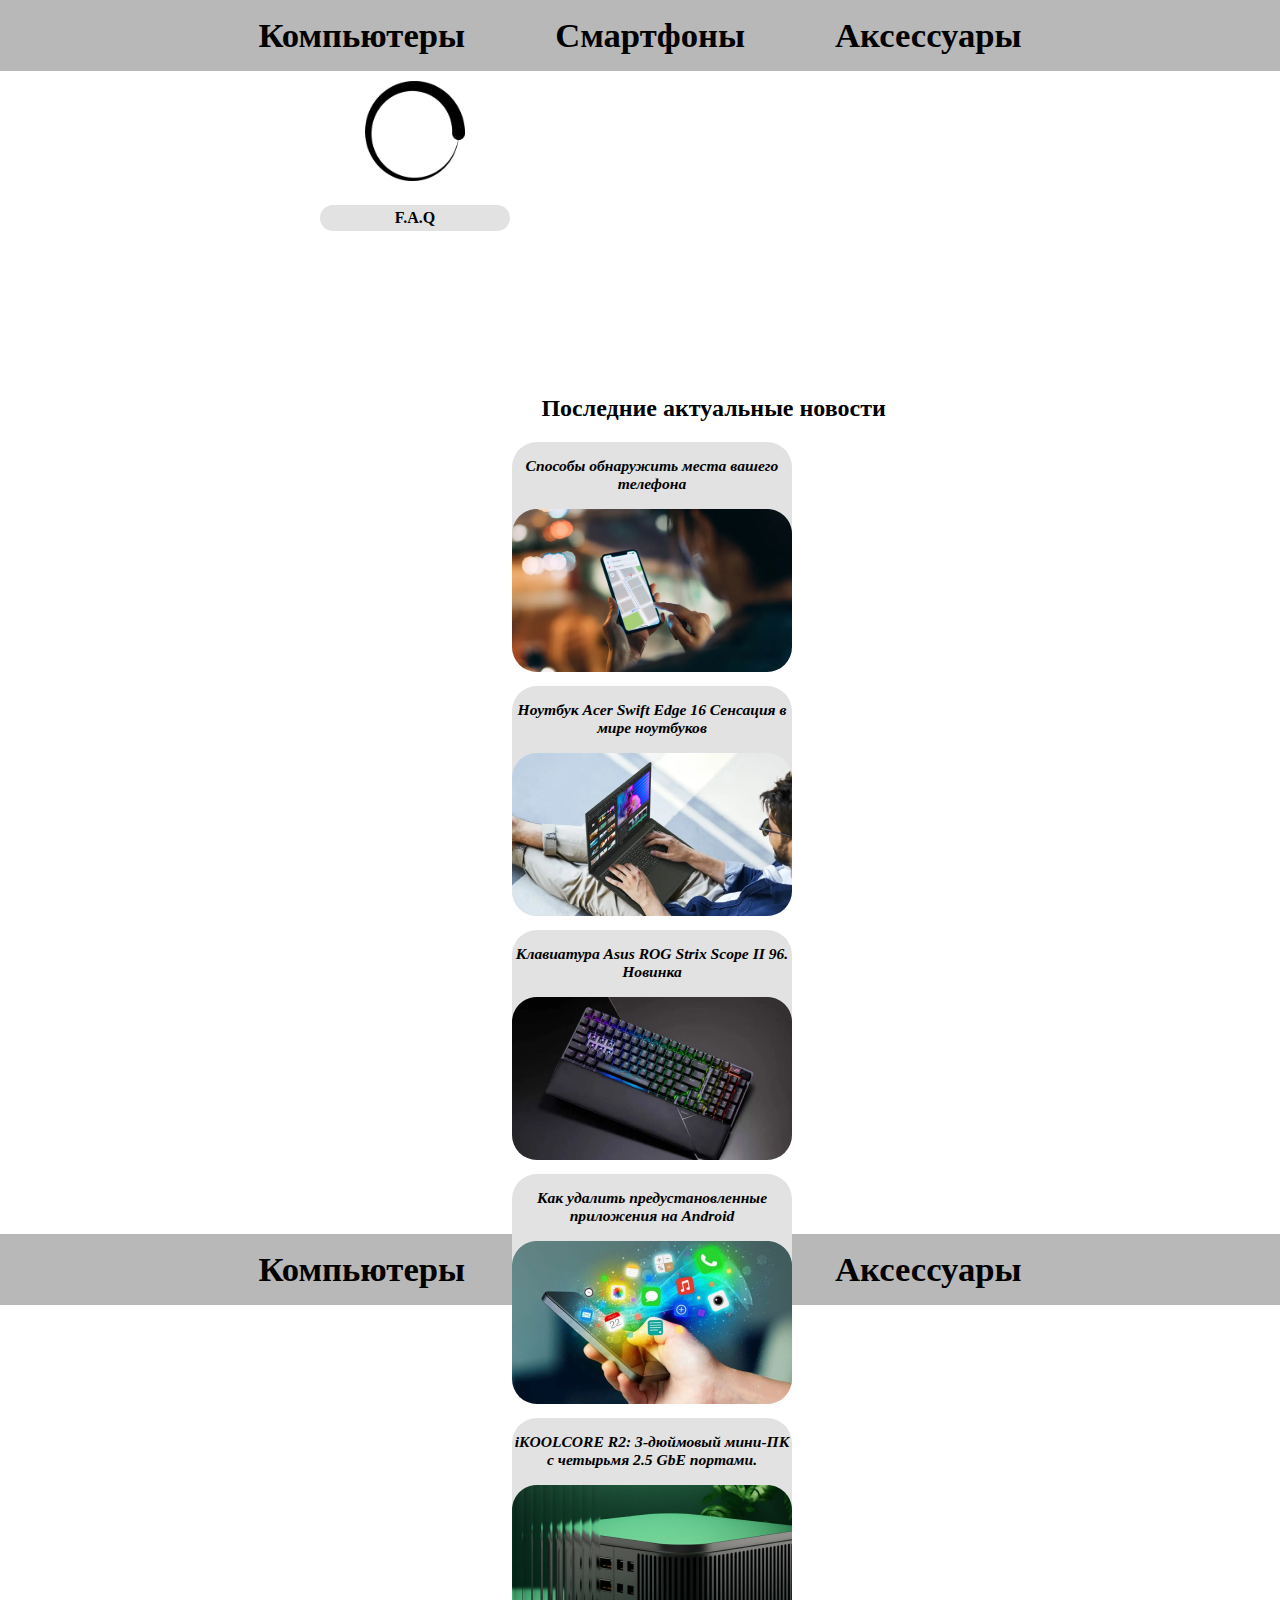
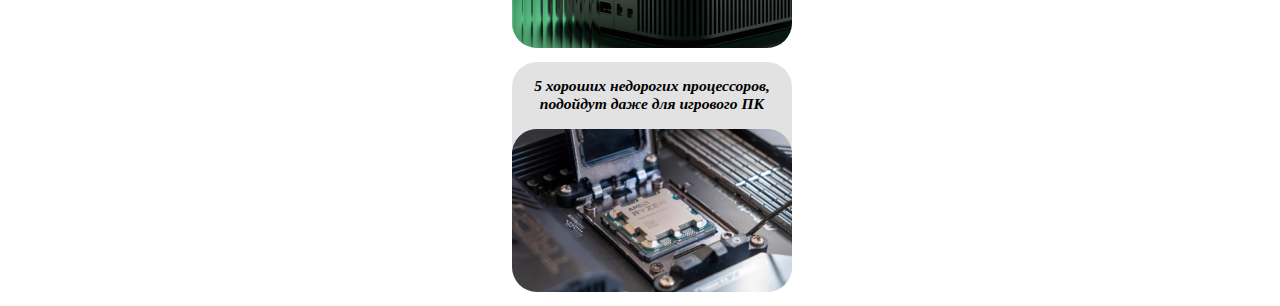
<file: index.html>
<!DOCTYPE html>
<html lang="ru">
<head>
  <meta charset="UTF-8">
  <meta name="viewport" 
  content="width=device-width, user-scalable=no, initial-scale=1.0, 
  maximum-scale=1.0, minimal-scale=1.0">
  <meta http-equiv="X-UA-Compatible" content="ie=edge">
  <link rel="stylesheet" href="style.css">
  <title>Новинки компьютерной техники и новейшие разработки</title>
</head>
<body>
  <header>
        <ul class="menu-list">
            <li class="menu-item"><a href="computers.html">Компьютеры</a></li>
            <li class="menu-item"><a href="smartphones.html">Смартфоны</a></li>
            <li class="menu-item"><a href="accessories.html">Аксессуары</a></li>
        </ul>
</header>
<div class="container">
  <div class="news left">
    <div class="logo">
      <a href="index.html"><img src="img/logo.png" width="100px" height="100px"></a>
    </div>
    <div class="FAQ">
      <h2>F.A.Q</h2>
      <hr>
      <a href="faq1.html">
        <p>Зачем нужны компьютерные технологии?</p>
      </a>
      <hr>
      <a href="faq2.html">
      <p>Почему "Новинки компьютерной техники?"</p>
      </a>
    </div>
  </div>
  <div class="news right">
    <div class="title"><h2>Последние актуальные новости</h2></div>
    <div class="news-block">
      <a href="#">
        <h3>Способы обнаружить места вашего телефона</h3>
        <br>
        <img src="img/smartphone3.png">
      </a>
    </div>
    <div class="news-block">
      <a href="#">
        <h3>Ноутбук Acer Swift Edge 16 Сенсация в мире ноутбуков</h3>
        <br>
        <img src="img/image 1Новости2.png">
      </a>
    </div>
    <div class="news-block">
      <a href="#">
        <h3>Клавиатура Asus ROG Strix Scope II 96. Новинка</h3>
        <br>
        <img src="img/image 1Новости3.png">
      </a>
    </div>
    <div class="news-block">
      <a href="#">
        <h3>Как удалить предустановленные приложения на Android</h3>
        <br>
        <img src="img/image 1Новости4.png">
      </a>
    </div>
    <div class="news-block">
      <a href="#">
        <h3>iKOOLCORE R2: 3-дюймовый мини-ПК с четырьмя 2.5 GbE портами.</h3>
        <br>
        <img src="img/image 1Новости5.png">
      </a>
    </div>
    <div class="news-block">
      <a href="#">
        <h3>5 хороших недорогих процессоров, подойдут даже для игрового ПК</h3>
        <br>
        <img src="img/image 1Новости6.png">
      </a>
    </div>
  </div>
</div>
  <footer>
    <ul class="menu-list">
      <li class="menu-item"><a href="computers.html">Компьютеры</a></li>
      <li class="menu-item"><a href="smartphones.html">Смартфоны</a></li>
      <li class="menu-item"><a href="accessories.html">Аксессуары</a></li>
  </ul>
  </footer>
</body>
</html>
</file>
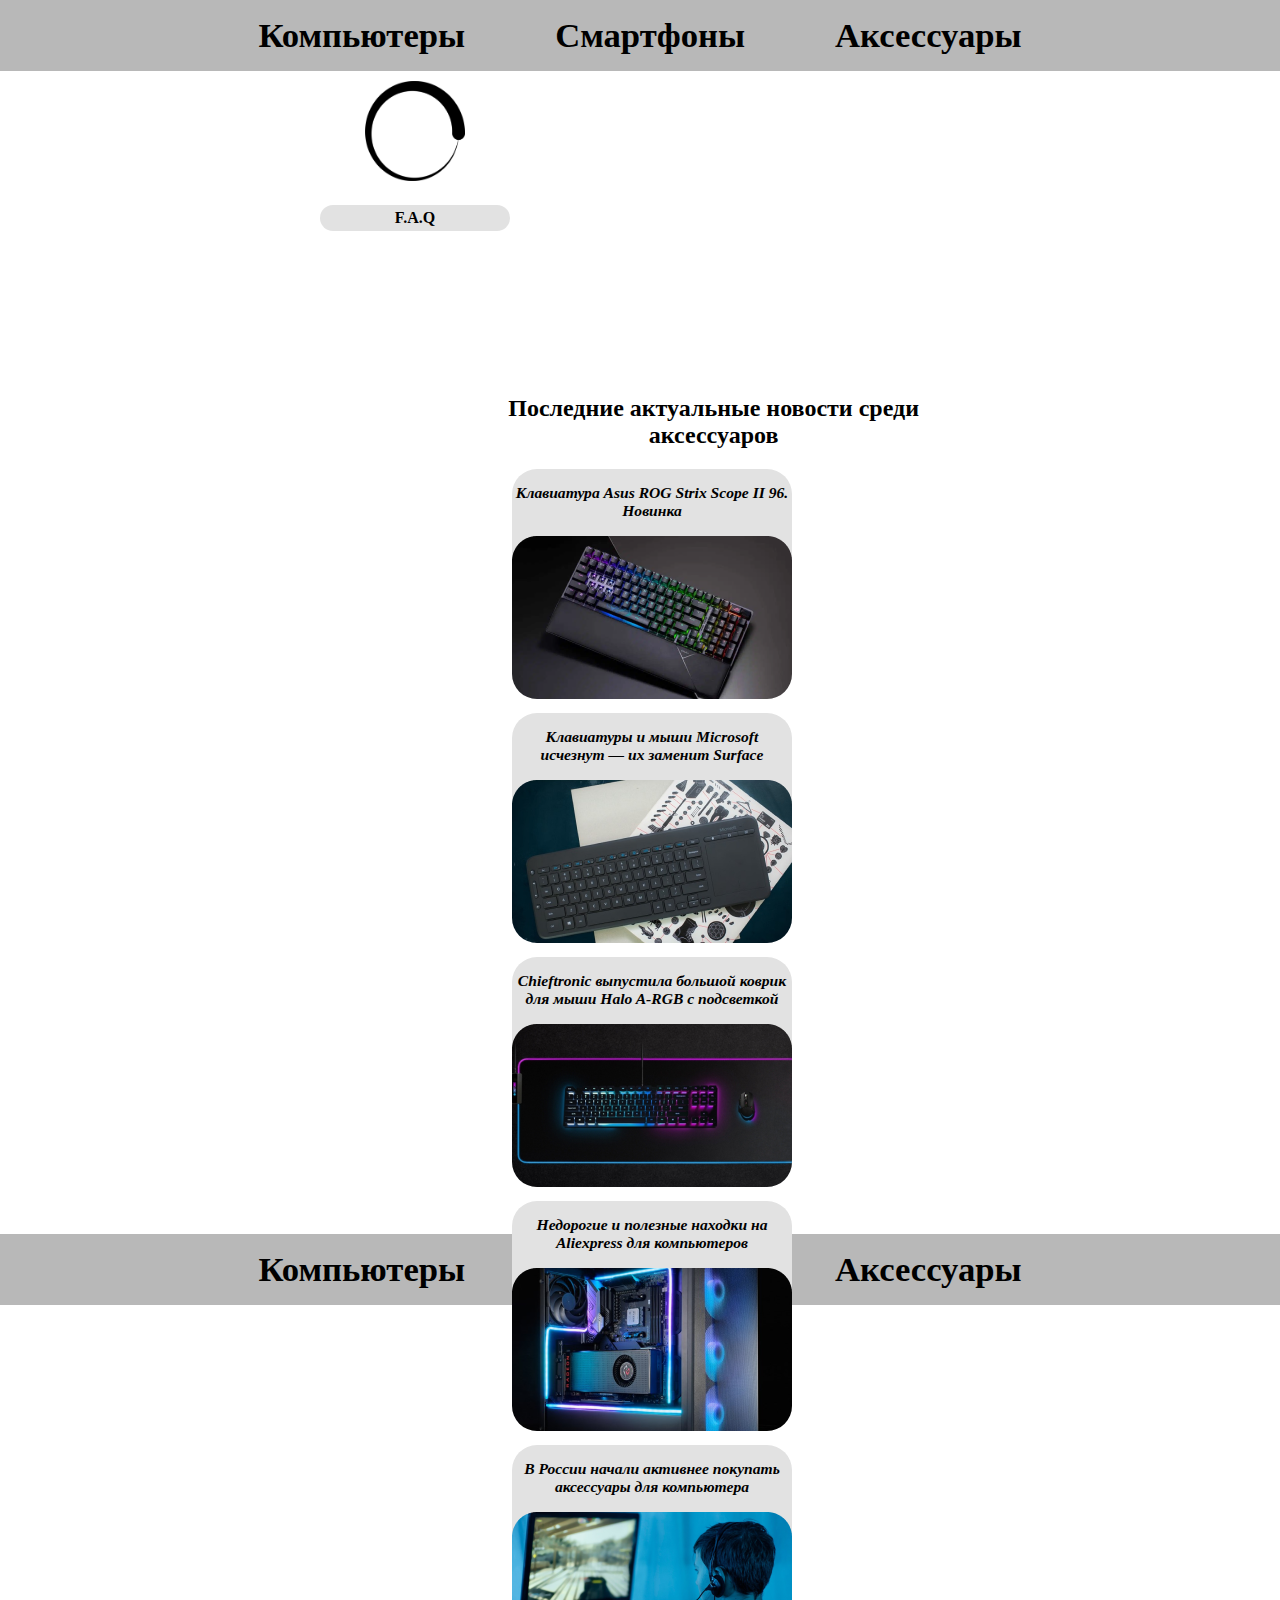
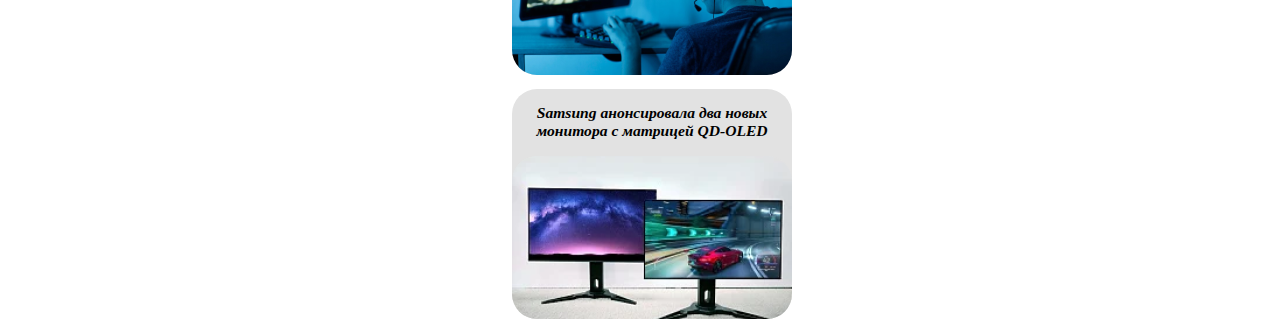
<file: accessories.html>
<!DOCTYPE html>
<html lang="ru">
<head>
  <meta charset="UTF-8">
  <meta name="viewport" 
  content="width=device-width, user-scalable=no, initial-scale=1.0, 
  maximum-scale=1.0, minimal-scale=1.0">
  <meta http-equiv="X-UA-Compatible" content="ie=edge">
  <link rel="stylesheet" href="style.css">
  <title>Новинки компьютерной техники и новейшие разработки</title>
</head>
<body>
  <header>
        <ul class="menu-list">
            <li class="menu-item"><a href="computers.html">Компьютеры</a></li>
            <li class="menu-item"><a href="smartphones.html">Смартфоны</a></li>
            <li class="menu-item"><a href="accessories.html">Аксессуары</a></li>
        </ul>
</header>
<div class="container">
  <div class="news left">
    <div class="logo">
      <a href="index.html"><img src="img/logo.png" width="100px" height="100px"></a>
    </div>
    <div class="FAQ">
      <h2>F.A.Q</h2>
      <hr>
      <a href="faq1.html">
        <p>Зачем нужны компьютерные технологии?</p>
      </a>
      <hr>
      <a href="faq2.html">
      <p>Почему "Новинки компьютерной техники?"</p>
      </a>
    </div>
  </div>
  <div class="news right">
    <div class="title"><h2>Последние актуальные новости среди аксессуаров</h2></div>
    <div class="news-block">
      <a href="#">
        <h3>Клавиатура Asus ROG Strix Scope II 96. Новинка</h3>
        <br>
        <img src="img/image 1Новости3.png">
      </a>
    </div>
    <div class="news-block">
      <a href="#">
        <h3>Клавиатуры и мыши Microsoft исчезнут — их заменит Surface</h3>
        <br>
        <img src="img/accessories2.png">
      </a>
    </div>
    <div class="news-block">
      <a href="#">
        <h3>Chieftronic выпустила большой коврик для мыши Halo A-RGB с подсветкой</h3>
        <br>
        <img src="img/accessories3.png">
      </a>
    </div>
    <div class="news-block">
      <a href="#">
        <h3>Недорогие и полезные находки на Aliexpress для компьютеров</h3>
        <br>
        <img src="img/accessories4.png">
      </a>
    </div>
    <div class="news-block">
      <a href="#">
        <h3>В России начали активнее покупать аксессуары для компьютера</h3>
        <br>
        <img src="img/accessories5.png">
      </a>
    </div>
    <div class="news-block">
      <a href="#">
        <h3>Samsung анонсировала два новых монитора с матрицей QD-OLED</h3>
        <br>
        <img src="img/accessories6.png">
      </a>
    </div>
  </div>
</div>
  <footer>
    <ul class="menu-list">
      <li class="menu-item"><a href="computers.html">Компьютеры</a></li>
      <li class="menu-item"><a href="smartphones.html">Смартфоны</a></li>
      <li class="menu-item"><a href="accessories.html">Аксессуары</a></li>
  </ul>
  </footer>

</body>
</html>
</file>
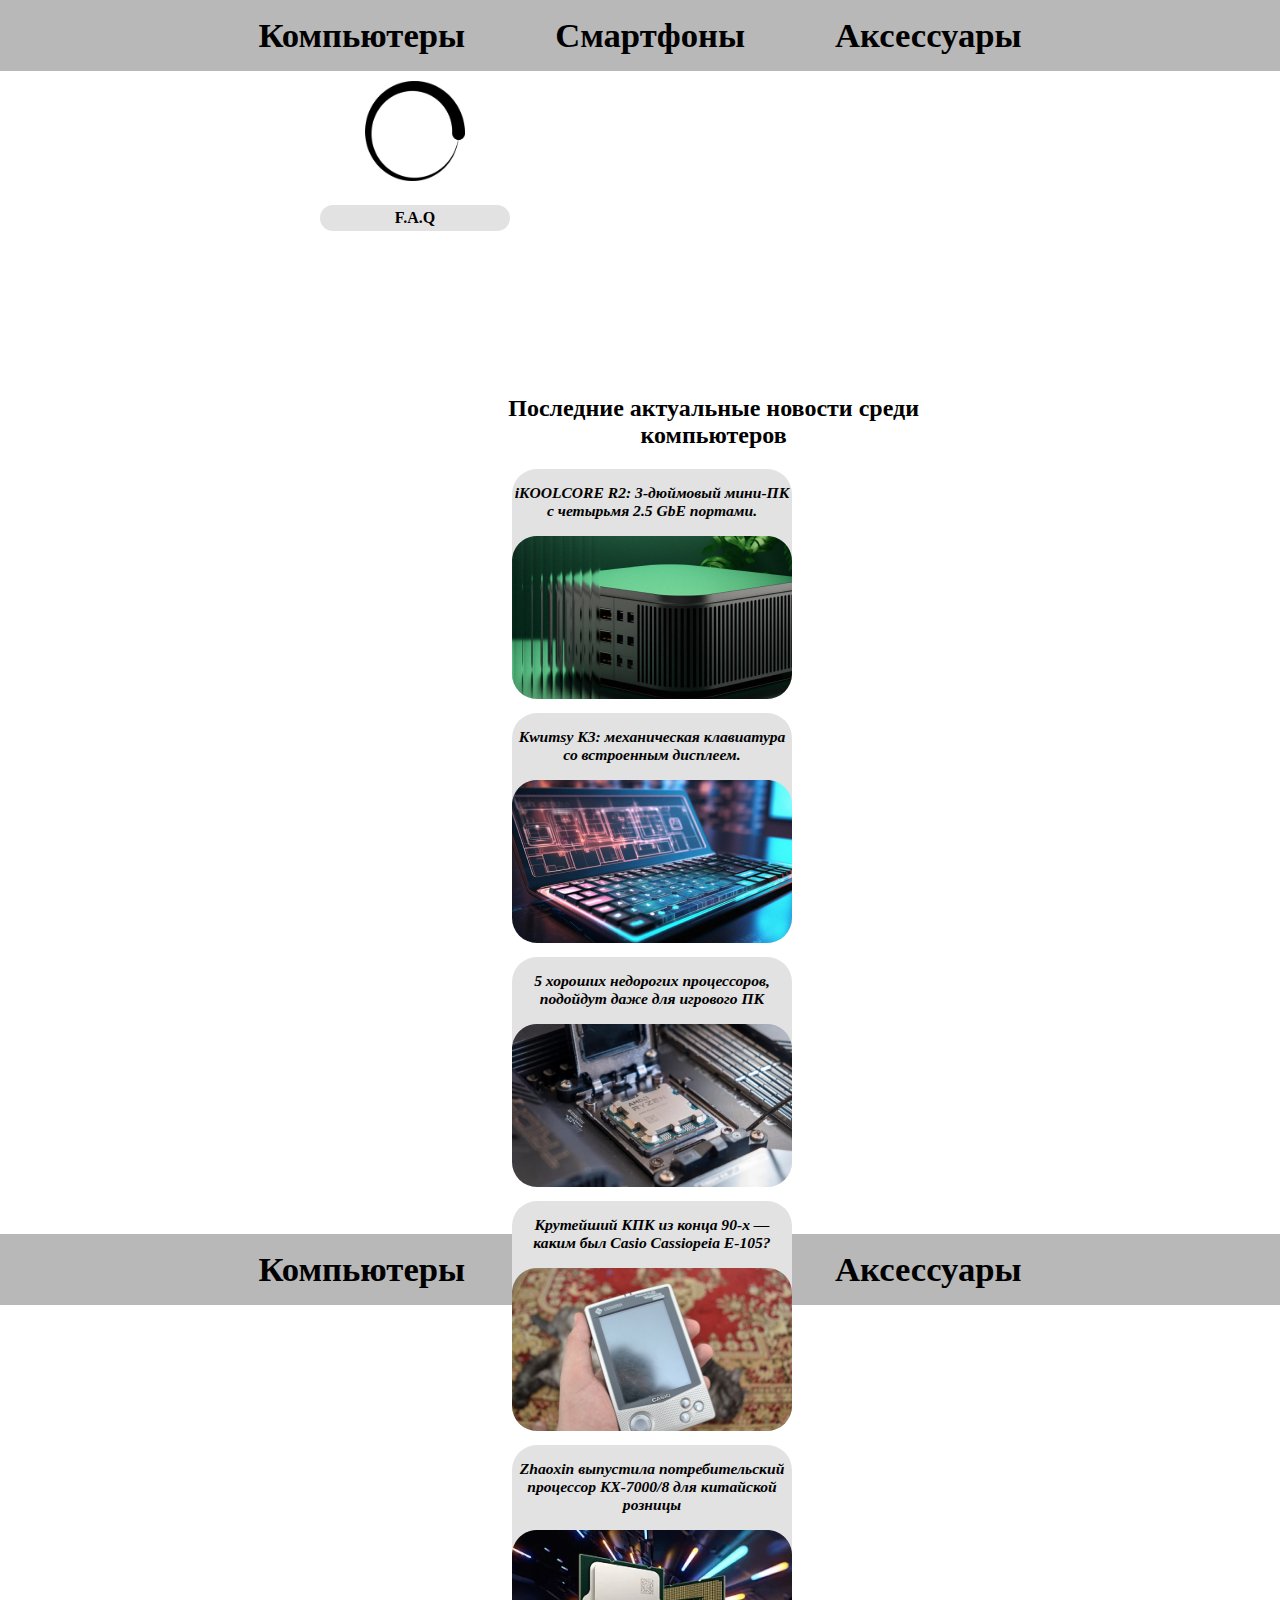
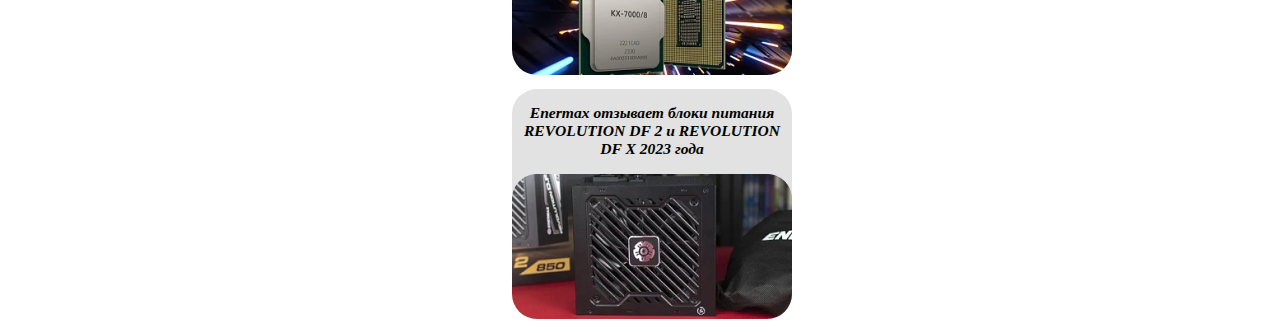
<file: computers.html>
<!DOCTYPE html>
<html lang="ru">
<head>
  <meta charset="UTF-8">
  <meta name="viewport" 
  content="width=device-width, user-scalable=no, initial-scale=1.0, 
  maximum-scale=1.0, minimal-scale=1.0">
  <meta http-equiv="X-UA-Compatible" content="ie=edge">
  <link rel="stylesheet" href="style.css">
  <title>Новинки компьютерной техники и новейшие разработки</title>
</head>
<body>
  <header>
        <ul class="menu-list">
            <li class="menu-item"><a href="computers.html">Компьютеры</a></li>
            <li class="menu-item"><a href="smartphones.html">Смартфоны</a></li>
            <li class="menu-item"><a href="accessories.html">Аксессуары</a></li>
        </ul>
</header>
<div class="container">
  <div class="news left">
    <div class="logo">
      <a href="index.html"><img src="img/logo.png" width="100px" height="100px"></a>
    </div>
    <div class="FAQ">
      <h2>F.A.Q</h2>
      <hr>
      <a href="faq1.html">
        <p>Зачем нужны компьютерные технологии?</p>
      </a>
      <hr>
      <a href="faq2.html">
      <p>Почему "Новинки компьютерной техники?"</p>
      </a>
    </div>
  </div>
  <div class="news right">
    <div class="title"><h2>Последние актуальные новости среди компьютеров</h2></div>
    <div class="news-block">
      <a href="#">
        <h3>iKOOLCORE R2: 3-дюймовый мини-ПК с четырьмя 2.5 GbE портами.</h3>
        <br>
        <img src="img/image 1Новости5.png">
      </a>
    </div>
    <div class="news-block">
      <a href="#">
        <h3>Kwumsy K3: механическая клавиатура со встроенным дисплеем.</h3>
        <br>
        <img src="img/computer2.png">
      </a>
    </div>
    <div class="news-block">
      <a href="#">
        <h3>5 хороших недорогих процессоров, подойдут даже для игрового ПК</h3>
        <br>
        <img src="img/computer3.png">
      </a>
    </div>
    <div class="news-block">
      <a href="#">
        <h3>Крутейший КПК из конца 90-х — каким был Casio Cassiopeia E-105?</h3>
        <br>
        <img src="img/computer4.png">
      </a>
    </div>
    <div class="news-block">
      <a href="#">
        <h3>Zhaoxin выпустила потребительский процессор KX-7000/8 для китайской розницы</h3>
        <br>
        <img src="img/computer5.png">
      </a>
    </div>
    <div class="news-block">
      <a href="#">
        <h3>Enermax отзывает блоки питания REVOLUTION DF 2 и REVOLUTION DF X 2023 года</h3>
        <br>
        <img src="img/computer6.png">
      </a>
    </div>
  </div>
</div>
  <footer>
    <ul class="menu-list">
      <li class="menu-item"><a href="computers.html">Компьютеры</a></li>
      <li class="menu-item"><a href="smartphones.html">Смартфоны</a></li>
      <li class="menu-item"><a href="accessories.html">Аксессуары</a></li>
  </ul>
  </footer>

</body>
</html>
</file>
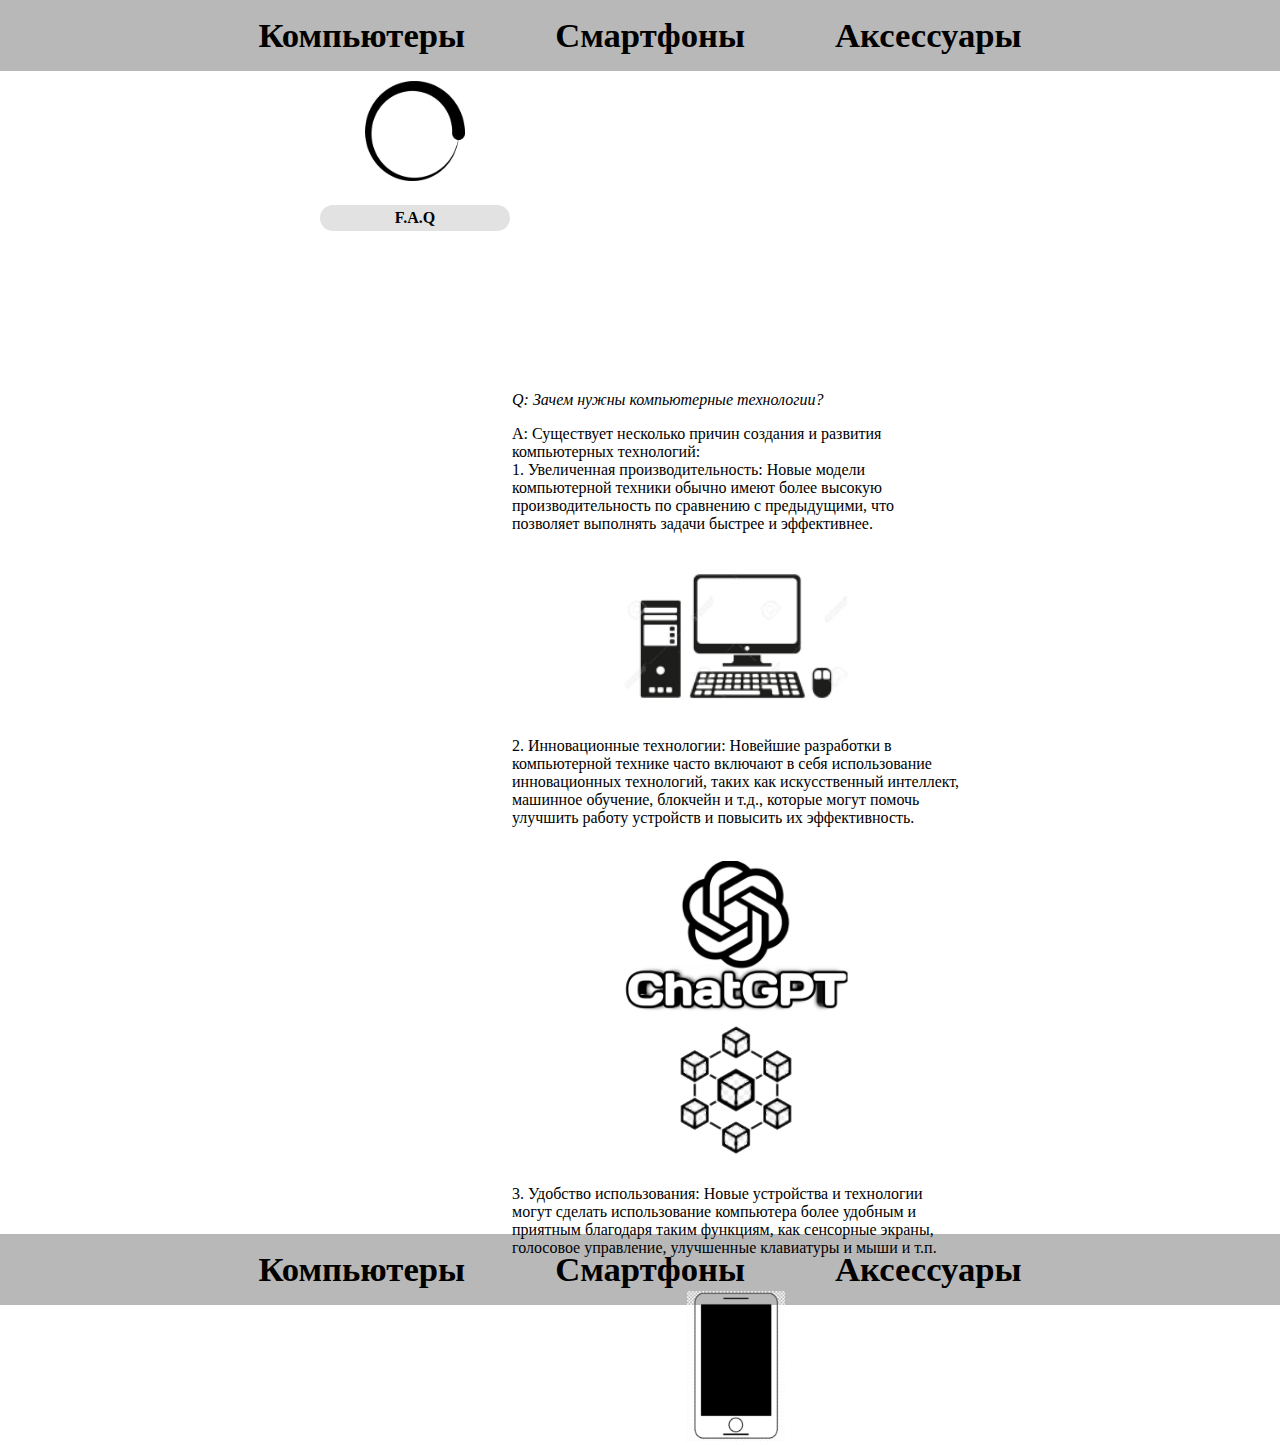
<file: faq1.html>
<!DOCTYPE html>
<html lang="ru">
<head>
  <meta charset="UTF-8">
  <meta name="viewport" 
  content="width=device-width, user-scalable=no, initial-scale=1.0, 
  maximum-scale=1.0, minimal-scale=1.0">
  <meta http-equiv="X-UA-Compatible" content="ie=edge">
  <link rel="stylesheet" href="style.css">
  <title>FAQ: Зачем нужны компьютерные технологии?</title>
</head>
<body>
  <header>
    <ul class="menu-list">
      <li class="menu-item"><a href="computers.html">Компьютеры</a></li>
      <li class="menu-item"><a href="smartphones.html">Смартфоны</a></li>
      <li class="menu-item"><a href="accessories.html">Аксессуары</a></li>
  </ul>
</header>

<div class="container">
  <div class="news left">
    <div class="logo">
      <a href="index.html"><img src="img/logo.png" width="100px" height="100px"></a>
    </div>
    <div class="FAQ">
      <h2>F.A.Q</h2>
      <hr>
      <a href="faq1.html">
        <p>Зачем нужны компьютерные технологии?</p>
      </a>
      <hr>
      <a href="faq2.html">
      <p>Почему "Новинки компьютерной техники?"</p>
      </a>
    </div>
  </div>
  <div class="news right">
    <div class="faqblock faq11">
        <p class="Q">Q: Зачем нужны компьютерные технологии?</p>
        <p class="A">A: Существует несколько причин создания и развития компьютерных технологий:
            <br>
        1. Увеличенная производительность: Новые модели компьютерной техники обычно имеют более высокую производительность по сравнению с предыдущими, что позволяет выполнять задачи быстрее и эффективнее.
    </p>
    <br>
    <div class="faqblock-images">
    <img src="img/performance 1FAQ11.png">
    </div>
    </div>
    <div class="faqblock faq12">
        <p class="A">
            2. Инновационные технологии: Новейшие разработки в компьютерной технике часто включают в себя использование инновационных технологий, таких как искусственный интеллект, машинное обучение, блокчейн и т.д., которые могут помочь улучшить работу устройств и повысить их эффективность.
        </p>
        <br>
        <div class="faqblock-images">
        <img src="img/chatgpt 1FAQ121.png"><img src="img/blockchain 1FAQ122.png">
        </div>
    </div>
    <div class="faqblock faq13">
        <p class="A">
            3. Удобство использования: Новые устройства и технологии могут сделать использование компьютера более удобным и приятным благодаря таким функциям, как сенсорные экраны, голосовое управление, улучшенные клавиатуры и мыши и т.п.
        </p>
        <br>
        <div class="faqblock-images">
            <img src="img/sense 1FAQ13.png">
        </div>
    </div>
</div>
</div>
  <footer>
    <ul class="menu-list">
      <li class="menu-item"><a href="computers.html">Компьютеры</a></li>
      <li class="menu-item"><a href="smartphones.html">Смартфоны</a></li>
      <li class="menu-item"><a href="accessories.html">Аксессуары</a></li>
  </ul>
  </footer>

</body>
</html>
</file>
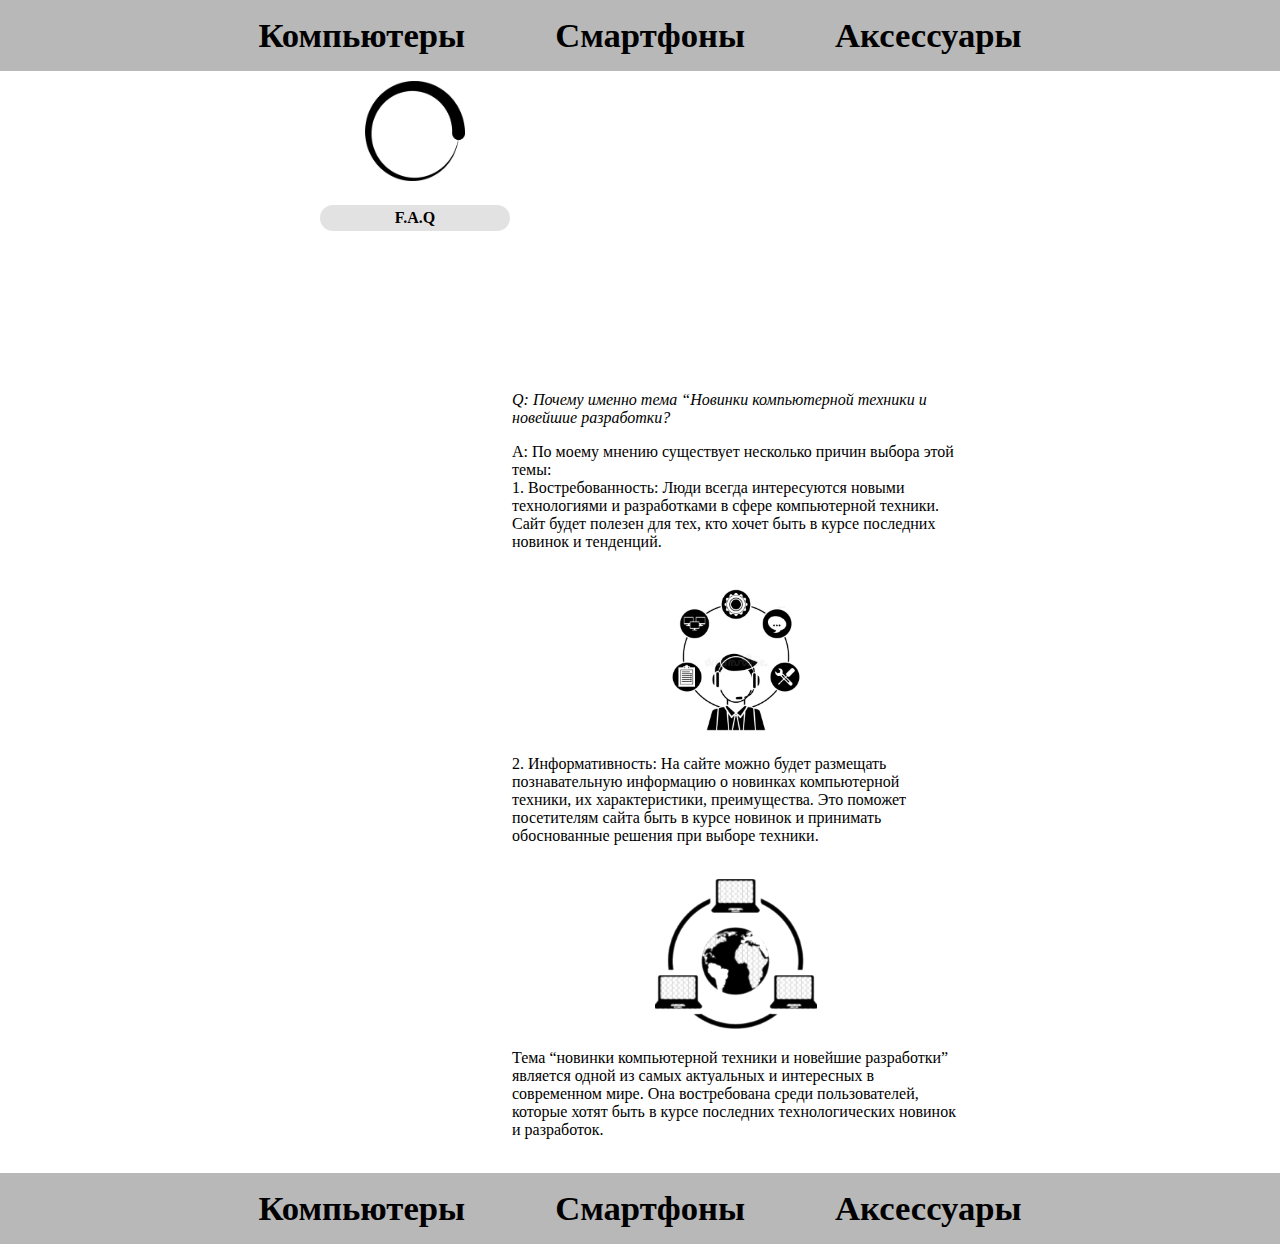
<file: faq2.html>
<!DOCTYPE html>
<html lang="ru">
<head>
  <meta charset="UTF-8">
  <meta name="viewport" 
  content="width=device-width, user-scalable=no, initial-scale=1.0, 
  maximum-scale=1.0, minimal-scale=1.0">
  <meta http-equiv="X-UA-Compatible" content="ie=edge">
  <link rel="stylesheet" href="style.css">
  <title>FAQ: Почему "Новинки компьютерной техники"?</title>
</head>
<body>
  <header>
    <ul class="menu-list">
      <li class="menu-item"><a href="computers.html">Компьютеры</a></li>
      <li class="menu-item"><a href="smartphones.html">Смартфоны</a></li>
      <li class="menu-item"><a href="accessories.html">Аксессуары</a></li>
  </ul>
</header>

<div class="container">
  <div class="news left">
    <div class="logo">
      <a href="index.html"><img src="img/logo.png" width="100px" height="100px"></a>
    </div>
    <div class="FAQ">
      <h2>F.A.Q</h2>
      <hr>
      <a href="faq1.html">
        <p>Зачем нужны компьютерные технологии?</p>
      </a>
      <hr>
      <a href="faq2.html">
      <p>Почему "Новинки компьютерной техники?"</p>
      </a>
    </div>
  </div>
  <div class="news right">
    <div class="faqblock faq11">
        <p class="Q">Q: Почему именно тема “Новинки компьютерной техники и новейшие разработки?</p>
        <p class="A">A: По моему мнению существует несколько причин выбора этой темы:
            <br>
        1. Востребованность: Люди всегда интересуются новыми технологиями и разработками в сфере компьютерной техники. Cайт будет полезен для тех, кто хочет быть в курсе последних новинок и тенденций.
    </p>
    <br>
    <div class="faqblock-images">
    <img src="img/human 12FAQ1.png">
    </div>
    </div>
    <div class="faqblock faq12">
        <p class="A">
            2. Информативность: На сайте можно будет размещать познавательную информацию о новинках компьютерной техники, их характеристики, преимущества. Это поможет посетителям сайта быть в курсе новинок и принимать обоснованные решения при выборе техники.
        </p>
        <br>
        <div class="faqblock-images">
        <img src="img/information 12FAQ2.png">
        </div>
    </div>
    <div class="faqblock faq13">
        <p class="A">
            Тема “новинки компьютерной техники и новейшие разработки” является одной из самых актуальных и интересных в современном мире. Она востребована среди пользователей, которые хотят быть в курсе последних технологических новинок и разработок.
        </p>
        <br>
    </div>
</div>
</div>
  <footer>
    <ul class="menu-list">
        <li class="menu-item"><a href="computers.html">Компьютеры</a></li>
        <li class="menu-item"><a href="smartphones.html">Смартфоны</a></li>
        <li class="menu-item"><a href="accessories.html">Аксессуары</a></li>
    </ul>
  </footer>

</body>
</html>
</file>
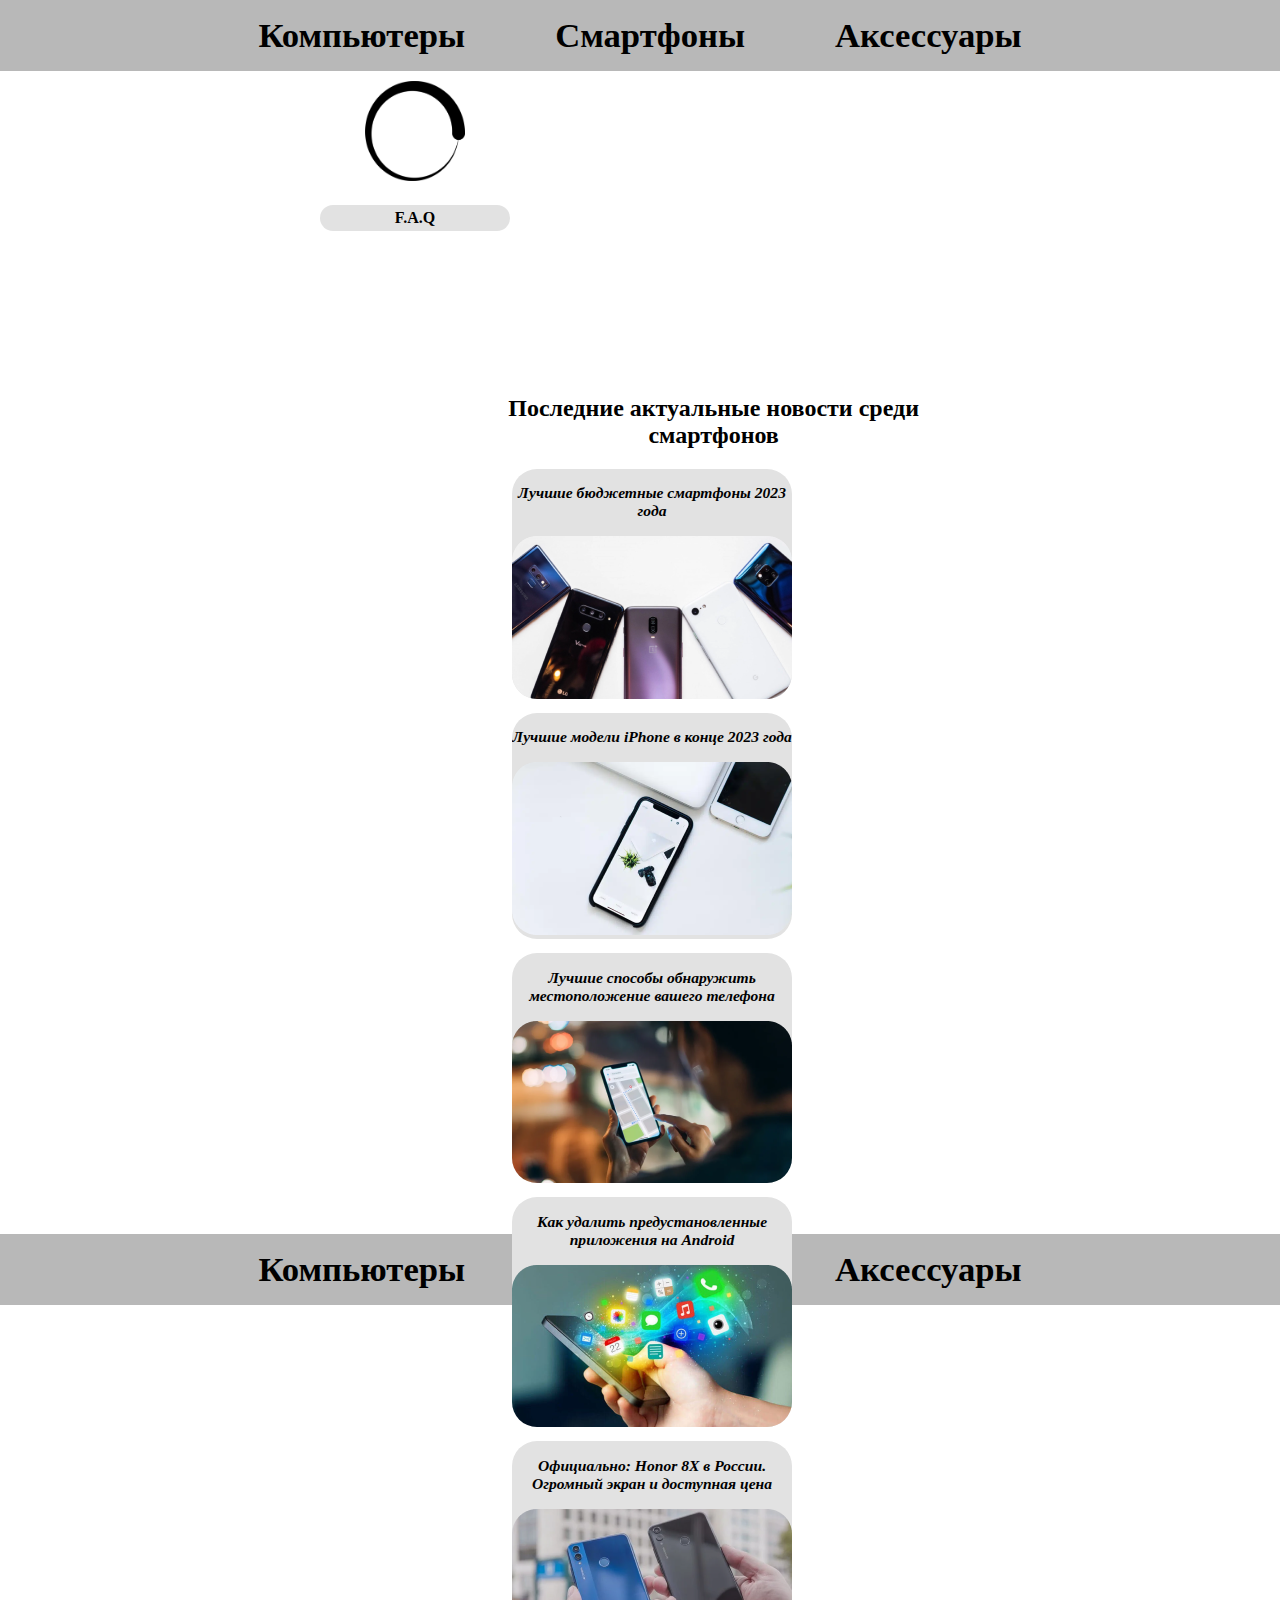
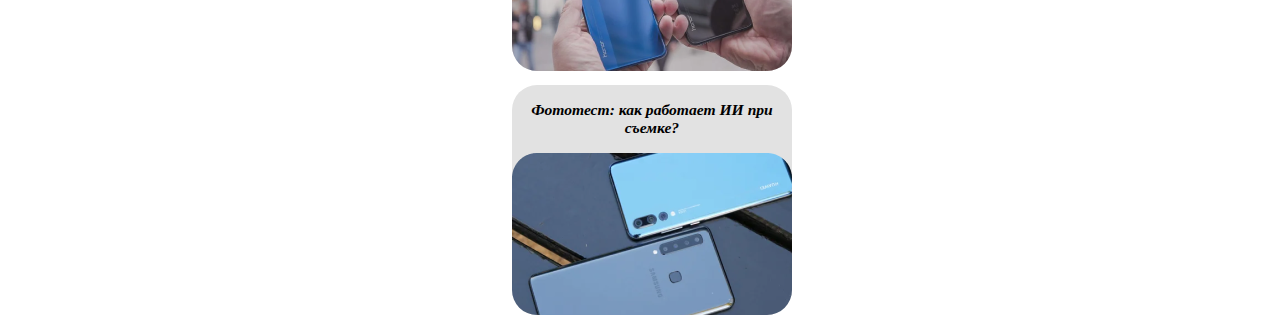
<file: smartphones.html>
<!DOCTYPE html>
<html lang="ru">
<head>
  <meta charset="UTF-8">
  <meta name="viewport" 
  content="width=device-width, user-scalable=no, initial-scale=1.0, 
  maximum-scale=1.0, minimal-scale=1.0">
  <meta http-equiv="X-UA-Compatible" content="ie=edge">
  <link rel="stylesheet" href="style.css">
  <title>Новинки компьютерной техники и новейшие разработки</title>
</head>
<body>
  <header>
        <ul class="menu-list">
            <li class="menu-item"><a href="computers.html">Компьютеры</a></li>
            <li class="menu-item"><a href="smartphones.html">Смартфоны</a></li>
            <li class="menu-item"><a href="accessories.html">Аксессуары</a></li>
        </ul>
</header>
<div class="container">
  <div class="news left">
    <div class="logo">
      <a href="index.html"><img src="img/logo.png" width="100px" height="100px"></a>
    </div>
    <div class="FAQ">
      <h2>F.A.Q</h2>
      <hr>
      <a href="faq1.html">
        <p>Зачем нужны компьютерные технологии?</p>
      </a>
      <hr>
      <a href="faq2.html">
      <p>Почему "Новинки компьютерной техники?"</p>
      </a>
    </div>
  </div>
  <div class="news right">
    <div class="title"><h2>Последние актуальные новости среди смартфонов</h2></div>
    <div class="news-block">
      <a href="#">
        <h3>Лучшие бюджетные смартфоны 2023 года</h3>
        <br>
        <img src="img/smartphone1.png">
      </a>
    </div>
    <div class="news-block">
      <a href="#">
        <h3>Лучшие модели iPhone в конце 2023 года</h3>
        <br>
        <img src="img/smartphone2.png">
      </a>
    </div>
    <div class="news-block">
      <a href="#">
        <h3>Лучшие способы обнаружить местоположение вашего телефона</h3>
        <br>
        <img src="img/smartphone3.png">
      </a>
    </div>
    <div class="news-block">
      <a href="#">
        <h3>Как удалить предустановленные приложения на Android</h3>
        <br>
        <img src="img/smartphone4.png">
      </a>
    </div>
    <div class="news-block">
      <a href="#">
        <h3>Официально: Honor 8X в России. Огромный экран и доступная цена</h3>
        <br>
        <img src="img/smartphone5.png">
      </a>
    </div>
    <div class="news-block">
      <a href="#">
        <h3>Фототест: как работает ИИ при съемке?</h3>
        <br>
        <img src="img/smartphone6.png">
      </a>
    </div>
  </div>
</div>
  <footer>
    <ul class="menu-list">
      <li class="menu-item"><a href="computers.html">Компьютеры</a></li>
      <li class="menu-item"><a href="smartphones.html">Смартфоны</a></li>
      <li class="menu-item"><a href="accessories.html">Аксессуары</a></li>
  </ul>
  </footer>

</body>
</html>
</file>
<file: style.css>
header{
  width: 100%;
  display: flex;
  justify-content: space-around;
  background-color: #B8B8B8;
}
body{
  margin: 0;
}
footer{
  width: 100%;
  display: flex;
  justify-content: space-around;
  background-color: #B8B8B8;
  height: 10%;
}
.menu-item a {
  text-decoration: none;
  color: #000000;
  margin: 14vh;
  font-size: 18pt;
  font-weight: 600;
}
.menu-list{
  display: flex;
  list-style-type: none;
  padding: 0px;
}
.container{
  position: relative;
  margin: 0 25% 0 25%;
  width: 50%;
  height: 859px;
  max-height: 870px;
  /* background-color: red; */
}
.left{
  justify-content: center;
  text-align: center;
  float: left;
  max-width: 30%;
  /* max-height: 100%; */
  margin-top: 10px;
  padding-right: 10px;
}
.right{
  max-width: 70%;
  max-height: 100%;
  float: right;
}
.right h3{
  margin-bottom: 0;
}
.faqblock-images{
  text-align: center;
}
.faqblock img{
  height: 150px;
}
.news-block img{
  max-width: 500px;
  max-height: 200px;
}
.title{
  text-align: center;
  margin-left: -10%;
}
.FAQ{
  width: 190px;
  height: 170px;
  background-color: #E2E2E2;
  border-radius: 25px;
  text-align: center;
  transform: translateY(-0%);
  visibility: hidden;
}
.FAQ a{
  text-decoration: none;
  color: #000000;
}
.FAQ p{
  margin-top: -5px  ;
  font-weight: 200;
  font-style: italic;
}
.FAQ::after{
  content: 'F.A.Q';
  font-weight: bold;
  background-color: #E2E2E2;
  text-align: center;
  border-radius: 25px;
  padding: 4px 0;
  width: 190px; 
  position: absolute; 
  transform-origin: bottom;
  visibility: visible;
  right: 0;
  top:0;
} 
.FAQ:hover{
  transform: translateX(0%);
  transition: all 0.7s ease 0s;
  visibility: visible;
  border-radius: 10px;
}
.news-block{
  margin-right: 38px;
  margin-bottom: 10px;
  display: inline-block;
  min-width: none;
  min-width: none;
  max-width: 280px;
  max-height: 230px;
  font-size: 10pt;
  background-color: #E2E2E2;
  border-radius: 25px;
  text-align: center;
  overflow: hidden;
}
.news-block a{
  text-decoration: none;
  color: #000000;
  font-weight: 500;
  font-style: italic;
}
.Q {
  font-weight: 200;
  font-style: italic;
}
.A{
  font-weight: 500;
}


 /* Header & footer adaptation */
 @media screen and (max-width: 1420px) {
  .menu-item a{
    margin: 5vh;
    font-size: 26pt;
  }
 }
 @media screen and (max-width: 920px) {
  .menu-item a{
    margin: 5vh;
    font-size: 22pt;
  }
 }
 @media screen and (max-width: 820px) {
  .menu-item a{
    margin: 4.5vh;
    font-size: 18pt;
  }
 }
 @media screen and (max-width: 715px) {
  .menu-item a{
    margin: 4vh;
    font-size: 14pt;
  }
 }
 @media screen and (max-width: 570px) {
  .menu-item a{
    margin: 2.5vh;
    font-size: 14pt;
  }
 }
 @media screen and (max-width: 480px) {
  .menu-item a{
    margin: 1vh;
    font-size: 12pt;
  }
 }
 @media screen and (max-width: 440px) {
  .menu-item a{
    margin: 1vh;
    font-size: 12pt;
  }
 }
 @media screen and (max-width: 400px) {
  .menu-item a{
    margin: 0.5vh;
    font-size: 12pt;
  }
}
</file>
